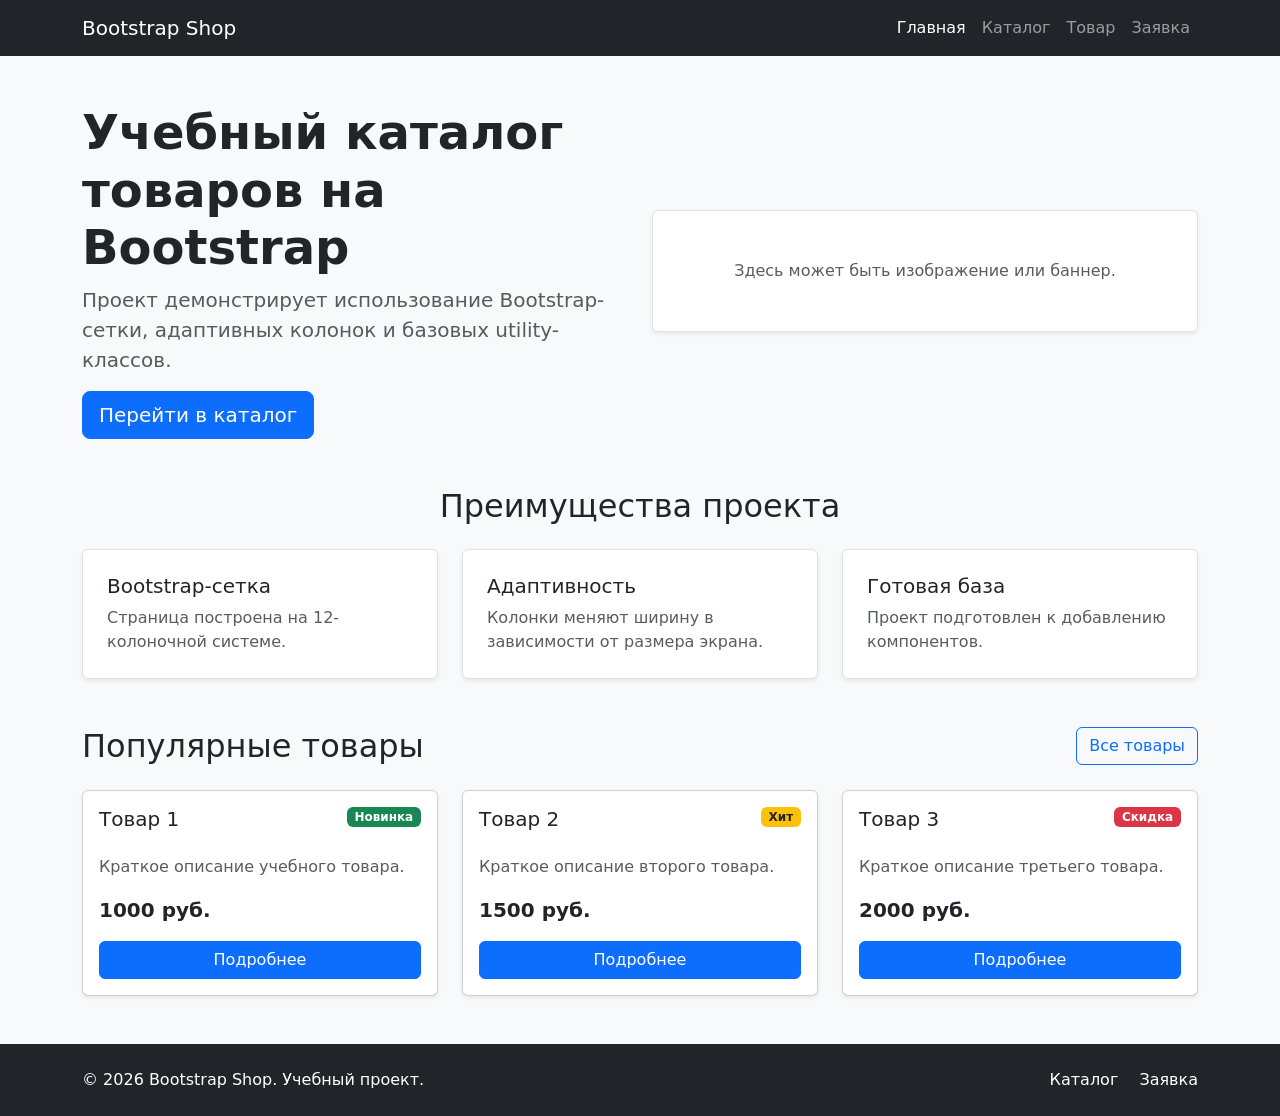
<file: index.html>
<!DOCTYPE html>
<html lang="ru">
<head>
    <meta charset="UTF-8">
    <meta name="viewport" content="width=device-width, initial-scale=1.0">
    <title>Главная – Bootstrap Shop</title>
    <link rel="stylesheet" href="vendor/bootstrap/css/bootstrap.min.css">
    <link rel="stylesheet" href="css/custom.css">
</head>
<body class="bg-light">

    <nav class="navbar navbar-expand-lg navbar-dark bg-dark">
        <div class="container">
            <a class="navbar-brand" href="index.html">Bootstrap Shop</a>
            <button class="navbar-toggler" type="button" data-bs-toggle="collapse" data-bs-target="#mainNavbar" aria-controls="mainNavbar" aria-expanded="false" aria-label="Переключить навигацию">
                <span class="navbar-toggler-icon"></span>
            </button>
            <div class="collapse navbar-collapse" id="mainNavbar">
                <ul class="navbar-nav ms-auto">
                    <li class="nav-item"><a class="nav-link active" aria-current="page" href="index.html">Главная</a></li>
                    <li class="nav-item"><a class="nav-link" href="catalog.html">Каталог</a></li>
                    <li class="nav-item"><a class="nav-link" href="product.html">Товар</a></li>
                    <li class="nav-item"><a class="nav-link" href="order.html">Заявка</a></li>
                </ul>
            </div>
        </div>
    </nav>

    <main class="container my-5">
        <div class="row align-items-center g-4 mb-5">
            <div class="col-12 col-lg-6">
                <h1 class="display-5 fw-bold">Учебный каталог товаров на Bootstrap</h1>
                <p class="lead text-muted">Проект демонстрирует использование Bootstrap-сетки, адаптивных колонок и базовых utility-классов.</p>
                <a class="btn btn-primary btn-lg" href="catalog.html">Перейти в каталог</a>
            </div>
            <div class="col-12 col-lg-6">
                <div class="p-5 bg-white border rounded text-center shadow-sm">
                    <p class="mb-0 text-muted">Здесь может быть изображение или баннер.</p>
                </div>
            </div>
        </div>

        <h2 class="text-center mb-4">Преимущества проекта</h2>
        <div class="row g-4 mb-5">
            <div class="col-12 col-md-4">
                <div class="p-4 border rounded h-100 bg-white shadow-sm">
                    <h3 class="h5">Bootstrap-сетка</h3>
                    <p class="mb-0 text-muted">Страница построена на 12-колоночной системе.</p>
                </div>
            </div>
            <div class="col-12 col-md-4">
                <div class="p-4 border rounded h-100 bg-white shadow-sm">
                    <h3 class="h5">Адаптивность</h3>
                    <p class="mb-0 text-muted">Колонки меняют ширину в зависимости от размера экрана.</p>
                </div>
            </div>
            <div class="col-12 col-md-4">
                <div class="p-4 border rounded h-100 bg-white shadow-sm">
                    <h3 class="h5">Готовая база</h3>
                    <p class="mb-0 text-muted">Проект подготовлен к добавлению компонентов.</p>
                </div>
            </div>
        </div>

        <div class="d-flex justify-content-between align-items-center mb-4">
            <h2 class="mb-0">Популярные товары</h2>
            <a class="btn btn-outline-primary" href="catalog.html">Все товары</a>
        </div>
        <div class="row g-4">
            <div class="col-12 col-md-6 col-lg-4">
                <div class="card h-100 shadow-sm">
                    <div class="card-body d-flex flex-column">
                        <div class="d-flex justify-content-between align-items-start mb-3">
                            <h5 class="card-title">Товар 1</h5>
                            <span class="badge bg-success">Новинка</span>
                        </div>
                        <p class="card-text text-muted">Краткое описание учебного товара.</p>
                        <p class="fw-bold fs-5 mt-auto">1000 руб.</p>
                        <a href="product.html" class="btn btn-primary">Подробнее</a>
                    </div>
                </div>
            </div>
            <div class="col-12 col-md-6 col-lg-4">
                <div class="card h-100 shadow-sm">
                    <div class="card-body d-flex flex-column">
                        <div class="d-flex justify-content-between align-items-start mb-3">
                            <h5 class="card-title">Товар 2</h5>
                            <span class="badge bg-warning text-dark">Хит</span>
                        </div>
                        <p class="card-text text-muted">Краткое описание второго товара.</p>
                        <p class="fw-bold fs-5 mt-auto">1500 руб.</p>
                        <a href="product.html" class="btn btn-primary">Подробнее</a>
                    </div>
                </div>
            </div>
            <div class="col-12 col-md-6 col-lg-4">
                <div class="card h-100 shadow-sm">
                    <div class="card-body d-flex flex-column">
                        <div class="d-flex justify-content-between align-items-start mb-3">
                            <h5 class="card-title">Товар 3</h5>
                            <span class="badge bg-danger">Скидка</span>
                        </div>
                        <p class="card-text text-muted">Краткое описание третьего товара.</p>
                        <p class="fw-bold fs-5 mt-auto">2000 руб.</p>
                        <a href="product.html" class="btn btn-primary">Подробнее</a>
                    </div>
                </div>
            </div>
        </div>
    </main>

    <footer class="bg-dark text-white py-4 mt-5">
        <div class="container">
            <div class="row align-items-center g-3">
                <div class="col-12 col-md-6">
                    <p class="mb-0">&copy; 2026 Bootstrap Shop. Учебный проект.</p>
                </div>
                <div class="col-12 col-md-6 text-md-end">
                    <a class="text-white text-decoration-none me-3" href="catalog.html">Каталог</a>
                    <a class="text-white text-decoration-none" href="order.html">Заявка</a>
                </div>
            </div>
        </div>
    </footer>

    <script src="vendor/bootstrap/js/bootstrap.bundle.min.js"></script>
</body>
</html>
</file>
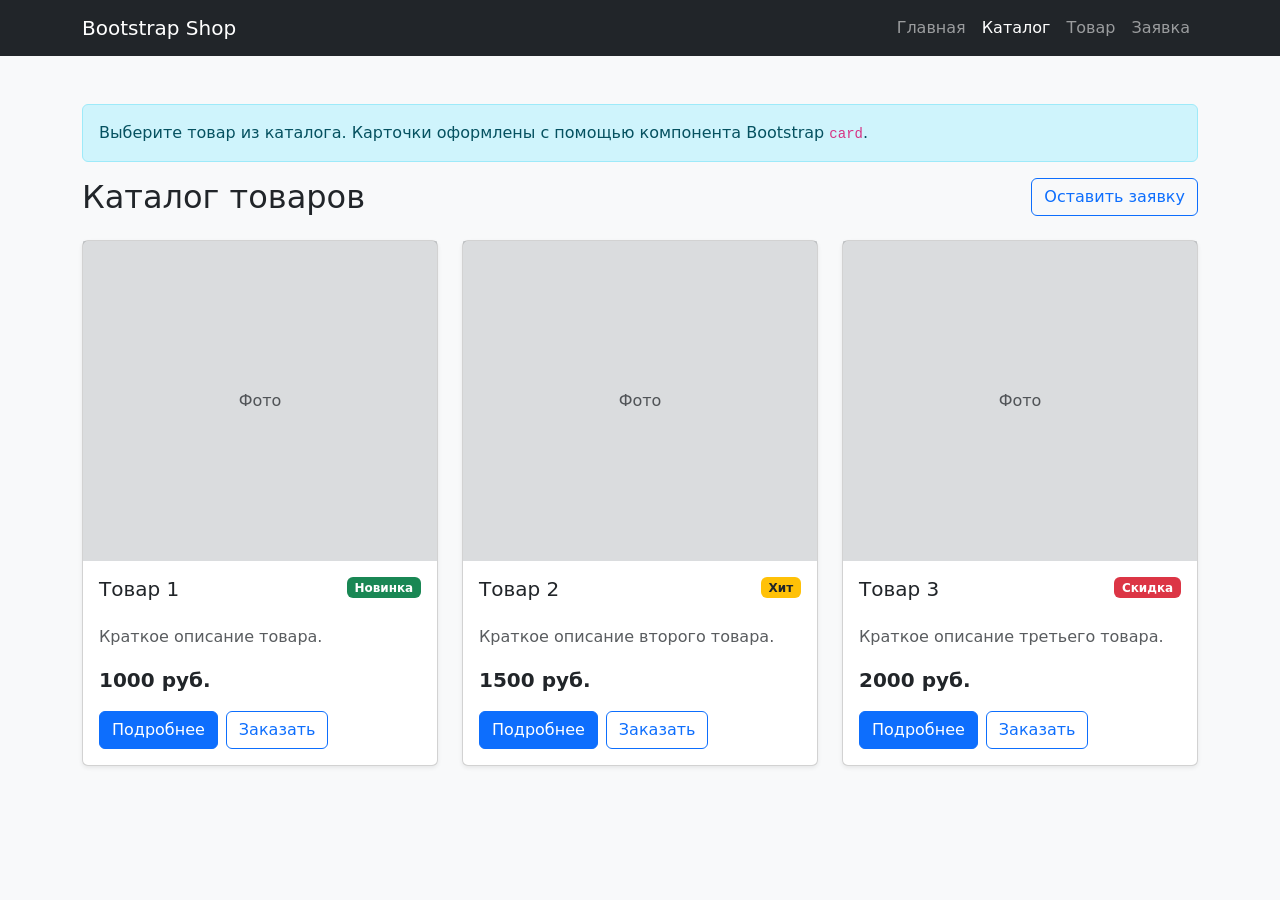
<file: catalog.html>
<!DOCTYPE html>
<html lang="ru">
<head>
    <meta charset="UTF-8">
    <meta name="viewport" content="width=device-width, initial-scale=1.0">
    <title>Каталог – Bootstrap Shop</title>
    <link rel="stylesheet" href="vendor/bootstrap/css/bootstrap.min.css">
    <link rel="stylesheet" href="css/custom.css">
</head>
<body class="bg-light">

    <nav class="navbar navbar-expand-lg navbar-dark bg-dark">
        <div class="container">
            <a class="navbar-brand" href="index.html">Bootstrap Shop</a>
            <button class="navbar-toggler" type="button" data-bs-toggle="collapse" data-bs-target="#mainNavbar" aria-controls="mainNavbar" aria-expanded="false" aria-label="Переключить навигацию">
                <span class="navbar-toggler-icon"></span>
            </button>
            <div class="collapse navbar-collapse" id="mainNavbar">
                <ul class="navbar-nav ms-auto">
                    <li class="nav-item"><a class="nav-link" href="index.html">Главная</a></li>
                    <li class="nav-item"><a class="nav-link active" aria-current="page" href="catalog.html">Каталог</a></li>
                    <li class="nav-item"><a class="nav-link" href="product.html">Товар</a></li>
                    <li class="nav-item"><a class="nav-link" href="order.html">Заявка</a></li>
                </ul>
            </div>
        </div>
    </nav>

    <main class="container my-5">
        <div class="alert alert-info" role="alert">
            Выберите товар из каталога. Карточки оформлены с помощью компонента Bootstrap <code>card</code>.
        </div>
        
        <div class="d-flex justify-content-between align-items-center mb-4">
            <h1 class="h2 mb-0">Каталог товаров</h1>
            <a class="btn btn-outline-primary" href="order.html">Оставить заявку</a>
        </div>

        <div class="row g-4">
            <div class="col-12 col-md-6 col-lg-4">
                <div class="card h-100 shadow-sm">
                    <div class="placeholder-image bg-secondary bg-opacity-25 d-flex align-items-center justify-content-center text-muted">Фото</div>
                    <div class="card-body d-flex flex-column">
                        <div class="d-flex justify-content-between align-items-start mb-3">
                            <h5 class="card-title">Товар 1</h5>
                            <span class="badge bg-success">Новинка</span>
                        </div>
                        <p class="card-text text-muted">Краткое описание товара.</p>
                        <p class="fw-bold fs-5 mt-auto">1000 руб.</p>
                        <div class="d-flex gap-2">
                            <a class="btn btn-primary" href="product.html">Подробнее</a>
                            <button class="btn btn-outline-primary" type="button" data-bs-toggle="modal" data-bs-target="#orderModal">Заказать</button>
                        </div>
                    </div>
                </div>
            </div>

            <div class="col-12 col-md-6 col-lg-4">
                <div class="card h-100 shadow-sm">
                    <div class="placeholder-image bg-secondary bg-opacity-25 d-flex align-items-center justify-content-center text-muted">Фото</div>
                    <div class="card-body d-flex flex-column">
                        <div class="d-flex justify-content-between align-items-start mb-3">
                            <h5 class="card-title">Товар 2</h5>
                            <span class="badge bg-warning text-dark">Хит</span>
                        </div>
                        <p class="card-text text-muted">Краткое описание второго товара.</p>
                        <p class="fw-bold fs-5 mt-auto">1500 руб.</p>
                        <div class="d-flex gap-2">
                            <a class="btn btn-primary" href="product.html">Подробнее</a>
                            <button class="btn btn-outline-primary" type="button" data-bs-toggle="modal" data-bs-target="#orderModal">Заказать</button>
                        </div>
                    </div>
                </div>
            </div>

            <div class="col-12 col-md-6 col-lg-4">
                <div class="card h-100 shadow-sm">
                    <div class="placeholder-image bg-secondary bg-opacity-25 d-flex align-items-center justify-content-center text-muted">Фото</div>
                    <div class="card-body d-flex flex-column">
                        <div class="d-flex justify-content-between align-items-start mb-3">
                            <h5 class="card-title">Товар 3</h5>
                            <span class="badge bg-danger">Скидка</span>
                        </div>
                        <p class="card-text text-muted">Краткое описание третьего товара.</p>
                        <p class="fw-bold fs-5 mt-auto">2000 руб.</p>
                        <div class="d-flex gap-2">
                            <a class="btn btn-primary" href="product.html">Подробнее</a>
                            <button class="btn btn-outline-primary" type="button" data-bs-toggle="modal" data-bs-target="#orderModal">Заказать</button>
                        </div>
                    </div>
                </div>
            </div>
        </div>
    </main>

    <div class="modal fade" id="orderModal" tabindex="-1" aria-labelledby="orderModalLabel" aria-hidden="true">
      <div class="modal-dialog">
        <div class="modal-content">
          <div class="modal-header">
            <h5 class="modal-title" id="orderModalLabel">Быстрая заявка</h5>
            <button type="button" class="btn-close" data-bs-dismiss="modal" aria-label="Закрыть"></button>
          </div>
          <div class="modal-body">
            <form>
                <div class="mb-3">
                    <label for="modal-name" class="form-label">Имя</label>
                    <input id="modal-name" type="text" class="form-control" required>
                </div>
                <div class="mb-3">
                    <label for="modal-phone" class="form-label">Телефон</label>
                    <input id="modal-phone" type="tel" class="form-control" required>
                </div>
                <div class="form-check mb-3">
                    <input id="modal-agree" class="form-check-input" type="checkbox" required>
                    <label class="form-check-label" for="modal-agree">Согласен на обработку данных</label>
                </div>
            </form>
          </div>
          <div class="modal-footer">
            <button type="button" class="btn btn-secondary" data-bs-dismiss="modal">Закрыть</button>
            <button type="button" class="btn btn-primary">Отправить</button>
          </div>
        </div>
      </div>
    </div>

    <script src="vendor/bootstrap/js/bootstrap.bundle.min.js"></script>
</body>
</html>
</file>
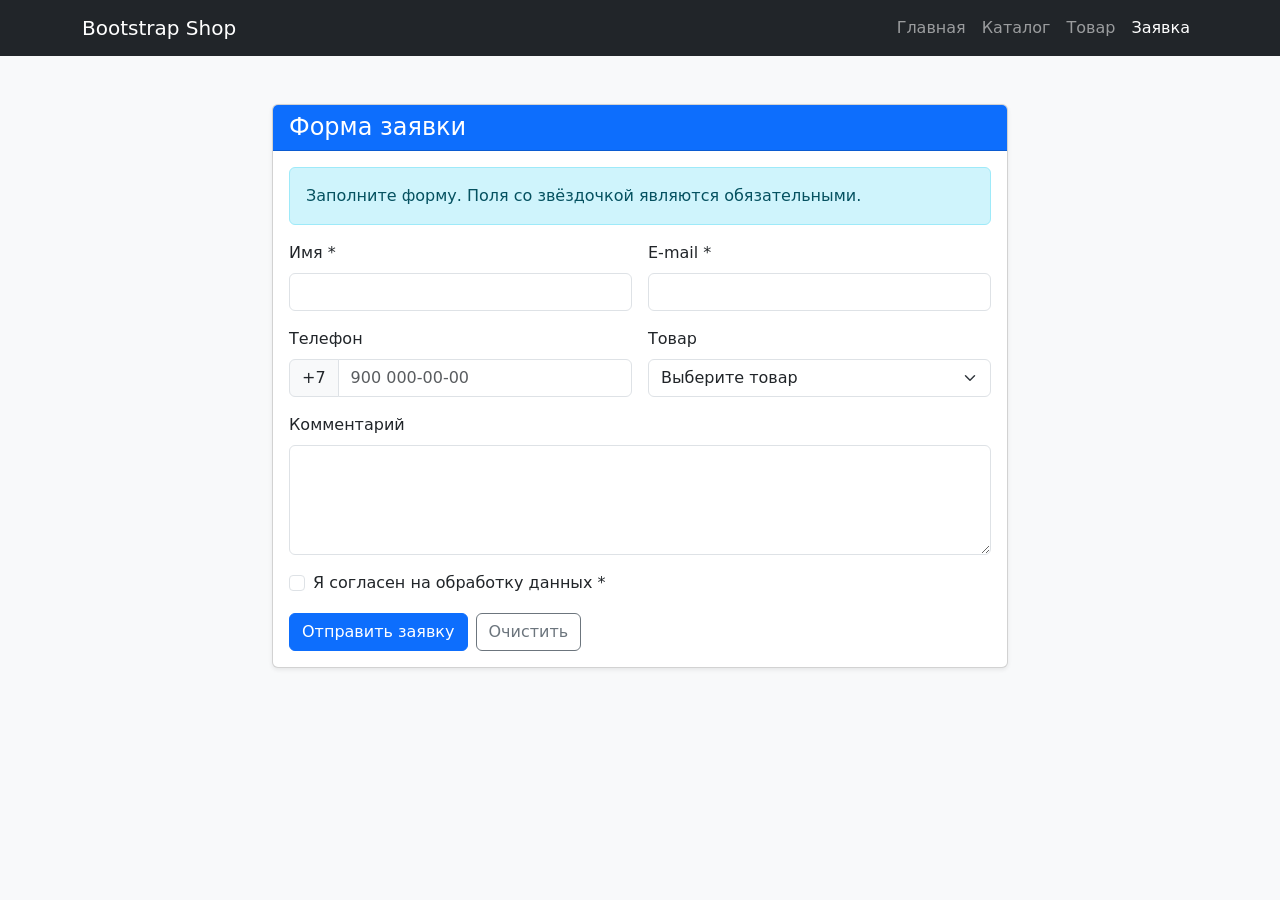
<file: order.html>
<!DOCTYPE html>
<html lang="ru">
<head>
    <meta charset="UTF-8">
    <meta name="viewport" content="width=device-width, initial-scale=1.0">
    <title>Заявка – Bootstrap Shop</title>
    <link rel="stylesheet" href="vendor/bootstrap/css/bootstrap.min.css">
    <link rel="stylesheet" href="css/custom.css">
</head>
<body class="bg-light">

    <nav class="navbar navbar-expand-lg navbar-dark bg-dark">
        <div class="container">
            <a class="navbar-brand" href="index.html">Bootstrap Shop</a>
            <button class="navbar-toggler" type="button" data-bs-toggle="collapse" data-bs-target="#mainNavbar" aria-controls="mainNavbar" aria-expanded="false" aria-label="Переключить навигацию">
                <span class="navbar-toggler-icon"></span>
            </button>
            <div class="collapse navbar-collapse" id="mainNavbar">
                <ul class="navbar-nav ms-auto">
                    <li class="nav-item"><a class="nav-link" href="index.html">Главная</a></li>
                    <li class="nav-item"><a class="nav-link" href="catalog.html">Каталог</a></li>
                    <li class="nav-item"><a class="nav-link" href="product.html">Товар</a></li>
                    <li class="nav-item"><a class="nav-link active" aria-current="page" href="order.html">Заявка</a></li>
                </ul>
            </div>
        </div>
    </nav>

    <main class="container my-5">
        <div class="row justify-content-center">
            <div class="col-12 col-lg-8">
                <div class="card shadow-sm">
                    <div class="card-header bg-primary text-white">
                        <h1 class="h4 mb-0">Форма заявки</h1>
                    </div>
                    <div class="card-body">
                        <div class="alert alert-info" role="alert">
                            Заполните форму. Поля со звёздочкой являются обязательными.
                        </div>
                        
                        <form>
                            <div class="row g-3">
                                <div class="col-12 col-md-6">
                                    <label for="order-name" class="form-label">Имя *</label>
                                    <input id="order-name" name="name" type="text" class="form-control" required>
                                </div>
                                <div class="col-12 col-md-6">
                                    <label for="order-email" class="form-label">E-mail *</label>
                                    <input id="order-email" name="email" type="email" class="form-control" required>
                                </div>
                                <div class="col-12 col-md-6">
                                    <label for="order-phone" class="form-label">Телефон</label>
                                    <div class="input-group">
                                        <span class="input-group-text">+7</span>
                                        <input id="order-phone" name="phone" type="tel" class="form-control" placeholder="900 000-00-00">
                                    </div>
                                </div>
                                <div class="col-12 col-md-6">
                                    <label for="order-product" class="form-label">Товар</label>
                                    <select id="order-product" name="product" class="form-select">
                                        <option selected>Выберите товар</option>
                                        <option value="product-1">Товар 1</option>
                                        <option value="product-2">Товар 2</option>
                                        <option value="product-3">Товар 3</option>
                                    </select>
                                </div>
                                <div class="col-12">
                                    <label for="order-comment" class="form-label">Комментарий</label>
                                    <textarea id="order-comment" name="comment" class="form-control" rows="4"></textarea>
                                </div>
                                <div class="col-12">
                                    <div class="form-check">
                                        <input id="order-agree" class="form-check-input" type="checkbox" required>
                                        <label class="form-check-label" for="order-agree">
                                            Я согласен на обработку данных *
                                        </label>
                                    </div>
                                </div>
                                <div class="col-12 d-flex gap-2">
                                    <button class="btn btn-primary" type="submit">Отправить заявку</button>
                                    <button class="btn btn-outline-secondary" type="reset">Очистить</button>
                                </div>
                            </div>
                        </form>
                    </div>
                </div>
            </div>
        </div>
    </main>

    <script src="vendor/bootstrap/js/bootstrap.bundle.min.js"></script>
</body>
</html>
</file>
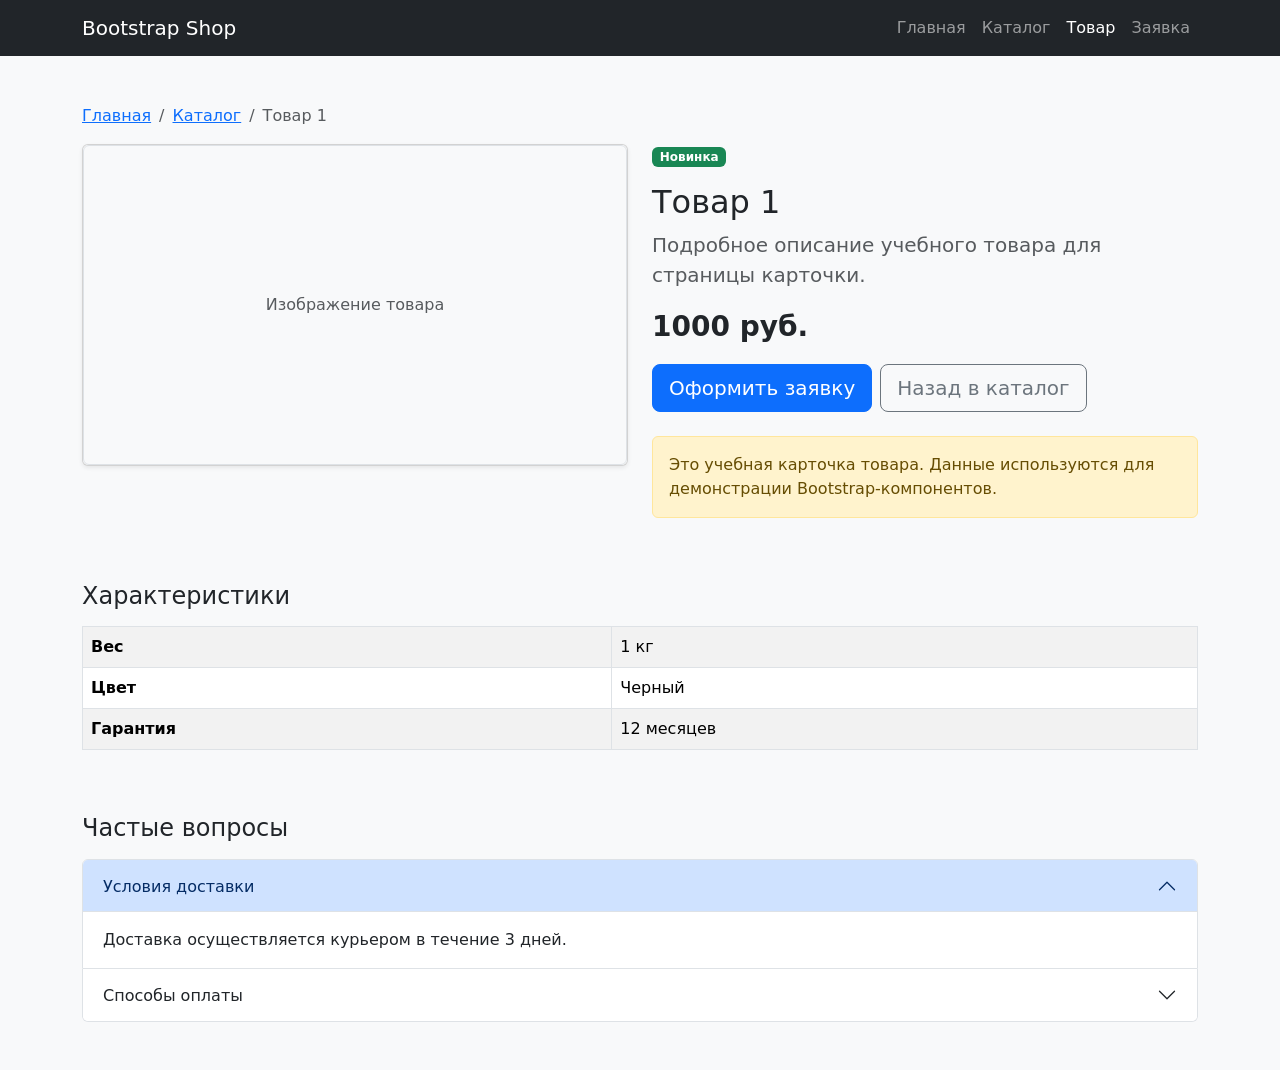
<file: product.html>
<!DOCTYPE html>
<html lang="ru">
<head>
    <meta charset="UTF-8">
    <meta name="viewport" content="width=device-width, initial-scale=1.0">
    <title>Товар 1 – Bootstrap Shop</title>
    <link rel="stylesheet" href="vendor/bootstrap/css/bootstrap.min.css">
    <link rel="stylesheet" href="css/custom.css">
</head>
<body class="bg-light">

    <nav class="navbar navbar-expand-lg navbar-dark bg-dark">
        <div class="container">
            <a class="navbar-brand" href="index.html">Bootstrap Shop</a>
            <button class="navbar-toggler" type="button" data-bs-toggle="collapse" data-bs-target="#mainNavbar" aria-controls="mainNavbar" aria-expanded="false" aria-label="Переключить навигацию">
                <span class="navbar-toggler-icon"></span>
            </button>
            <div class="collapse navbar-collapse" id="mainNavbar">
                <ul class="navbar-nav ms-auto">
                    <li class="nav-item"><a class="nav-link" href="index.html">Главная</a></li>
                    <li class="nav-item"><a class="nav-link" href="catalog.html">Каталог</a></li>
                    <li class="nav-item"><a class="nav-link active" aria-current="page" href="product.html">Товар</a></li>
                    <li class="nav-item"><a class="nav-link" href="order.html">Заявка</a></li>
                </ul>
            </div>
        </div>
    </nav>

    <main class="container my-5">
        <nav aria-label="breadcrumb">
          <ol class="breadcrumb">
            <li class="breadcrumb-item"><a href="index.html">Главная</a></li>
            <li class="breadcrumb-item"><a href="catalog.html">Каталог</a></li>
            <li class="breadcrumb-item active" aria-current="page">Товар 1</li>
          </ol>
        </nav>

        <div class="row g-4 mb-5">
            <div class="col-12 col-lg-6">
                <div class="card shadow-sm">
                    <div class="placeholder-image bg-light border rounded d-flex align-items-center justify-content-center">
                        <span class="text-muted">Изображение товара</span>
                    </div>
                </div>
            </div>
            <div class="col-12 col-lg-6">
                <span class="badge bg-success mb-3">Новинка</span>
                <h1 class="h2">Товар 1</h1>
                <p class="lead text-muted">Подробное описание учебного товара для страницы карточки.</p>
                <p class="fs-3 fw-bold">1000 руб.</p>
                <div class="d-flex gap-2 mb-4">
                    <a class="btn btn-primary btn-lg" href="order.html">Оформить заявку</a>
                    <a class="btn btn-outline-secondary btn-lg" href="catalog.html">Назад в каталог</a>
                </div>
                <div class="alert alert-warning" role="alert">
                    Это учебная карточка товара. Данные используются для демонстрации Bootstrap-компонентов.
                </div>
            </div>
        </div>

        <section class="mb-5">
            <h2 class="h4 mb-3">Характеристики</h2>
            <div class="table-responsive">
                <table class="table table-striped table-bordered align-middle">
                    <tbody>
                        <tr><th>Вес</th><td>1 кг</td></tr>
                        <tr><th>Цвет</th><td>Черный</td></tr>
                        <tr><th>Гарантия</th><td>12 месяцев</td></tr>
                    </tbody>
                </table>
            </div>
        </section>

        <section>
            <h2 class="h4 mb-3">Частые вопросы</h2>
            <div class="accordion" id="faqAccordion">
              <div class="accordion-item">
                <h2 class="accordion-header">
                  <button class="accordion-button" type="button" data-bs-toggle="collapse" data-bs-target="#collapseOne" aria-expanded="true" aria-controls="collapseOne">
                    Условия доставки
                  </button>
                </h2>
                <div id="collapseOne" class="accordion-collapse collapse show" data-bs-parent="#faqAccordion">
                  <div class="accordion-body">
                    Доставка осуществляется курьером в течение 3 дней.
                  </div>
                </div>
              </div>
              <div class="accordion-item">
                <h2 class="accordion-header">
                  <button class="accordion-button collapsed" type="button" data-bs-toggle="collapse" data-bs-target="#collapseTwo" aria-expanded="false" aria-controls="collapseTwo">
                    Способы оплаты
                  </button>
                </h2>
                <div id="collapseTwo" class="accordion-collapse collapse" data-bs-parent="#faqAccordion">
                  <div class="accordion-body">
                    Оплата возможна наличными при получении или банковской картой онлайн.
                  </div>
                </div>
              </div>
            </div>
        </section>
    </main>

    <script src="vendor/bootstrap/js/bootstrap.bundle.min.js"></script>
</body>
</html>
</file>
<file: css/custom.css>
.placeholder-image {
    min-height: 320px;
}
.card-img-top {
    height: 180px;
    object-fit: cover;
}
body {
    min-height: 100vh;
}
</file>
